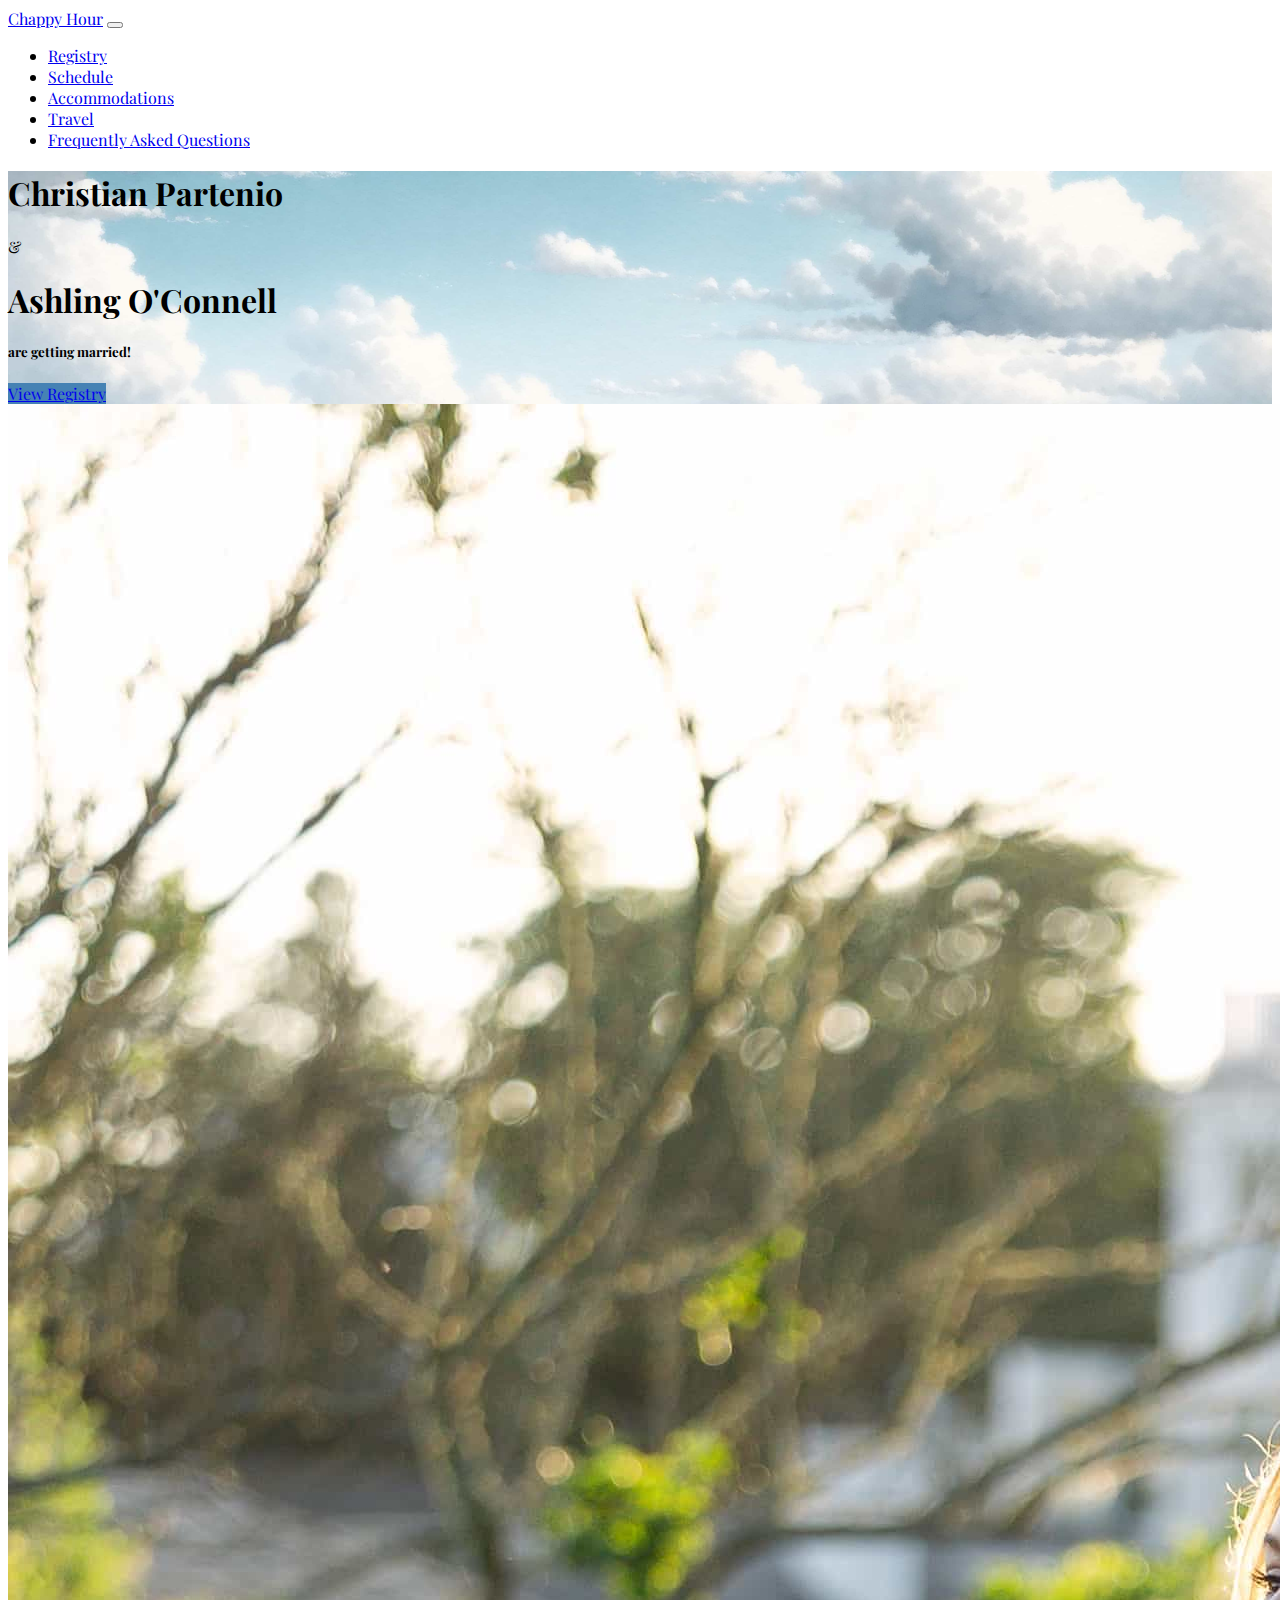
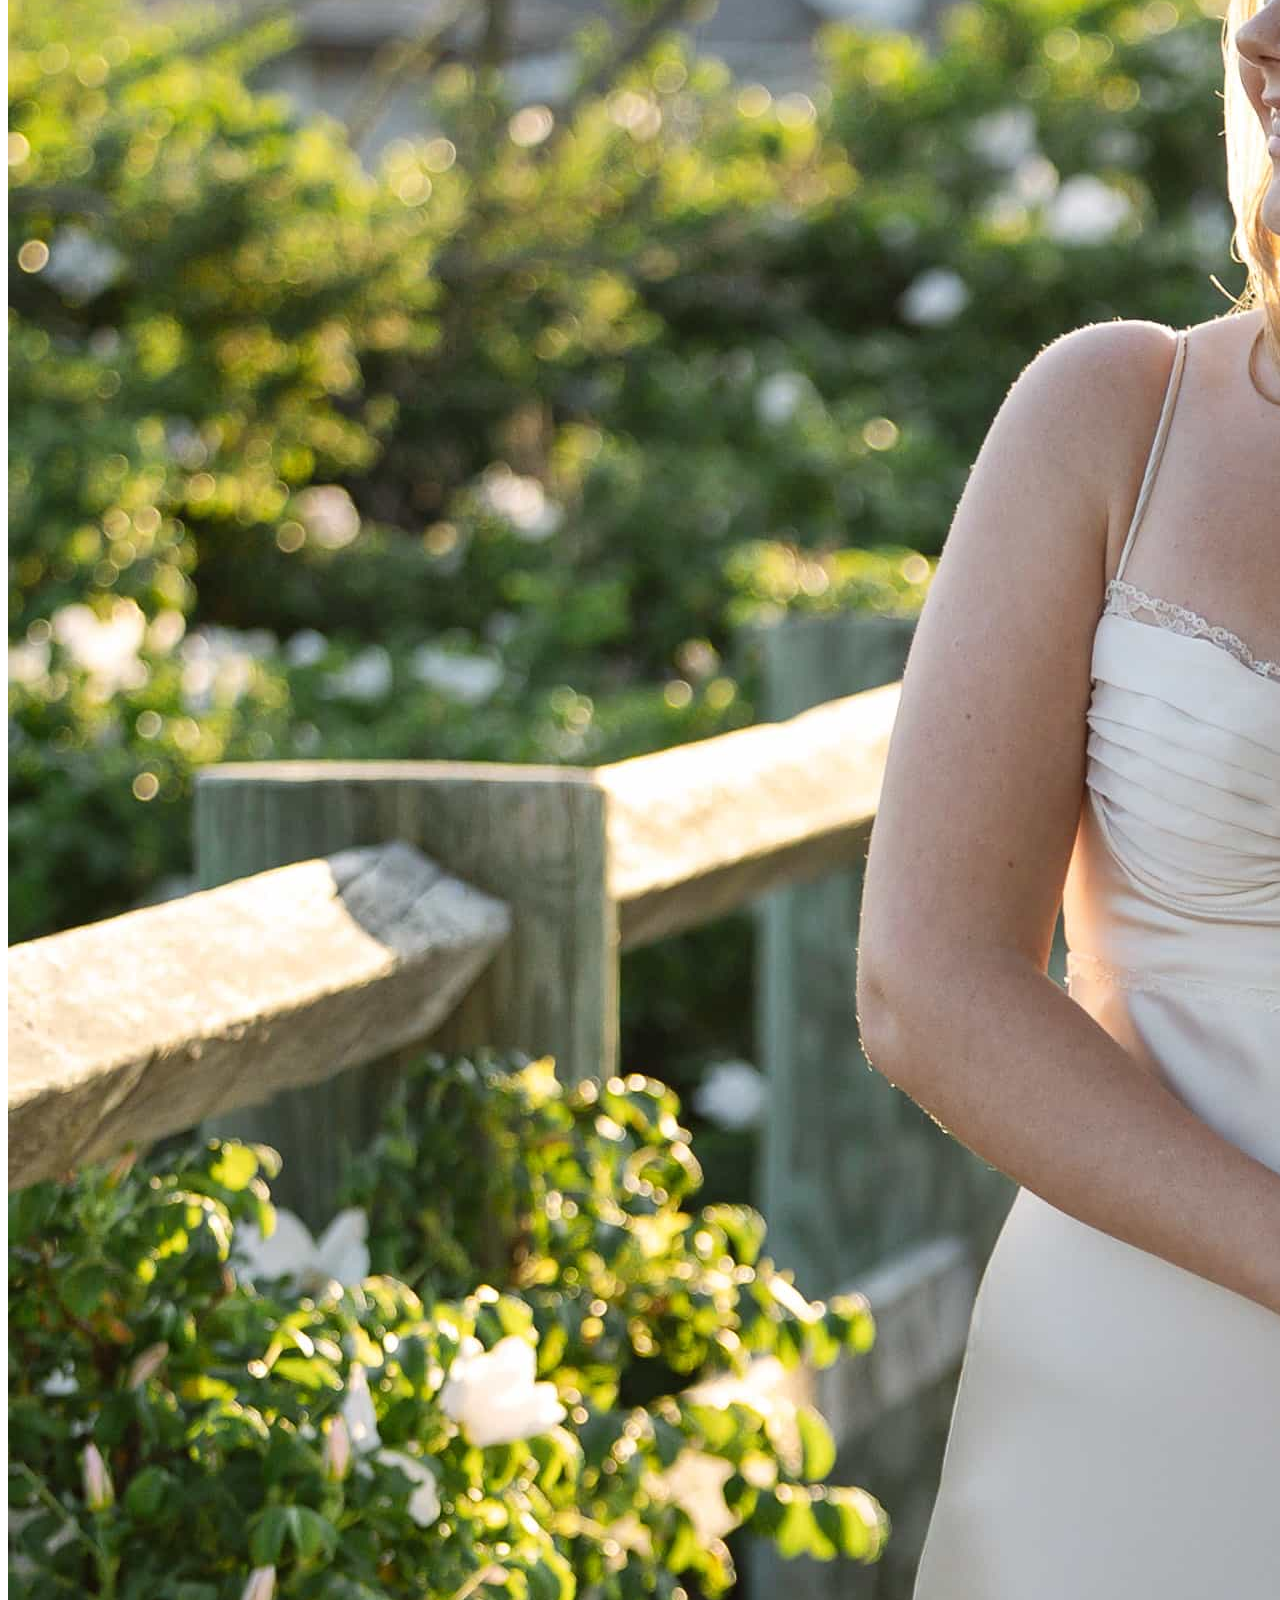
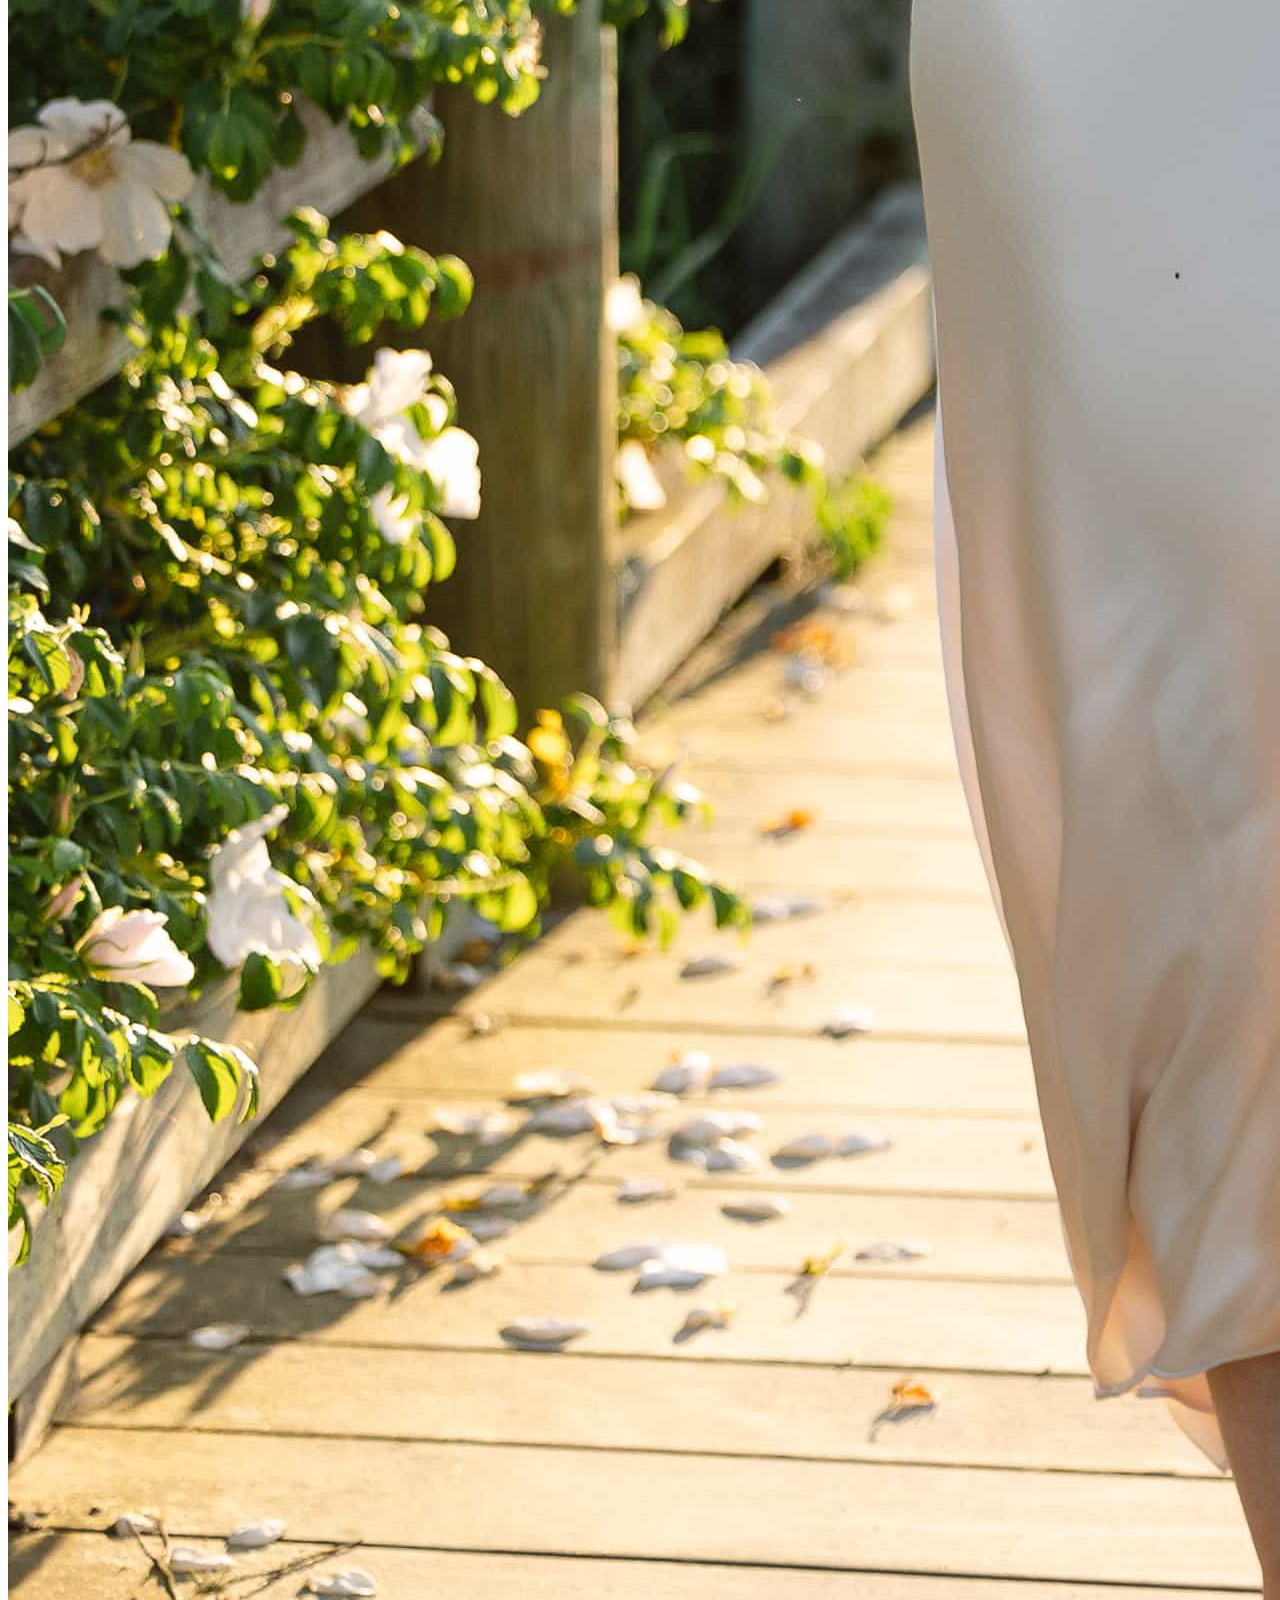
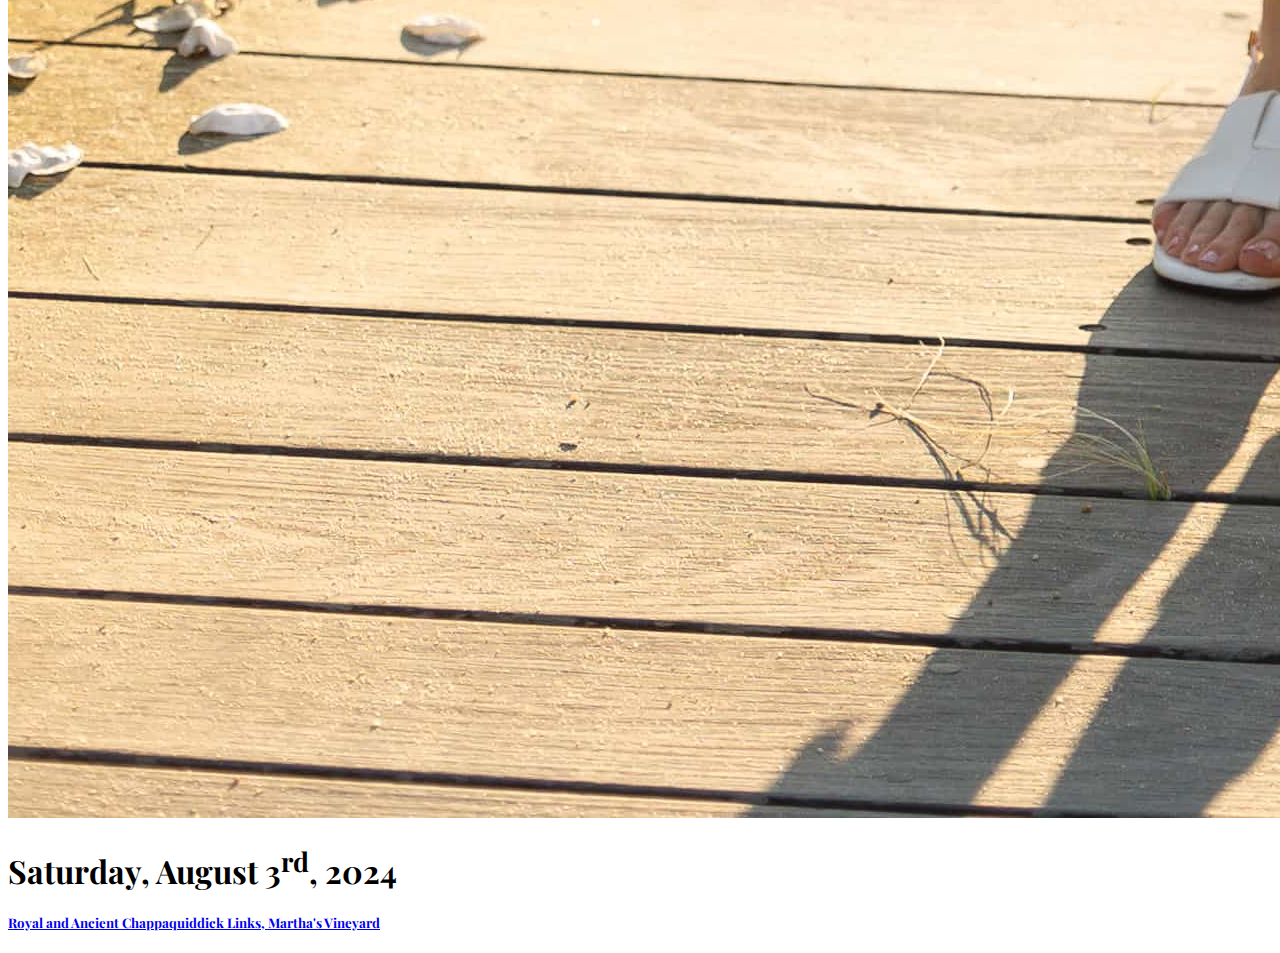
<file: ChappyHour/index.html>
<!doctype html>
<html lang="en">
  <head>
        <!-- Google tag (gtag.js) -->
    <script async src="https://www.googletagmanager.com/gtag/js?id=G-9T3DRK4JLZ"></script>
    <script>
      window.dataLayer = window.dataLayer || [];
      function gtag(){dataLayer.push(arguments);}
      gtag('js', new Date());

      gtag('config', 'G-9T3DRK4JLZ');
    </script>
    <meta charset="utf-8">
    
    <meta name="viewport" content="width=device-width, initial-scale=1">
    <title>Chappy Hour | Home</title>

    <link href="https://cdn.jsdelivr.net/npm/bootstrap@5.3.2/dist/css/bootstrap.min.css" rel="stylesheet" integrity="sha384-T3c6CoIi6uLrA9TneNEoa7RxnatzjcDSCmG1MXxSR1GAsXEV/Dwwykc2MPK8M2HN" crossorigin="anonymous">
    <!--Google Fonts-->
    <link rel="preconnect" href="https://fonts.googleapis.com">
    <link rel="preconnect" href="https://fonts.gstatic.com" crossorigin>
    <link href="https://fonts.googleapis.com/css2?family=Playfair+Display&display=swap" rel="stylesheet">
    <!--link to font css-->
    <link rel="stylesheet" href="static/css/styles.css">
    <!--testing to see if clour run still works after killing sql-->
  </head>
  <body>

    <nav class="navbar navbar-expand-lg bg-light sticky-top playfair">
      <div class="container-fluid">
      <a class="navbar-brand" href="index.html">Chappy Hour</a>
      <button class="navbar-toggler" type="button" data-bs-toggle="collapse" data-bs-target="#navbarNav" aria-controls="navbarNav" aria-expanded="false" aria-label="Toggle navigation">
          <span class="navbar-toggler-icon"></span>
      </button>
      <div class="collapse navbar-collapse" id="navbarNav">
          <ul class="navbar-nav">
            <li class="nav-item">
              <a class="nav-link" href="registry.html">Registry</a>
            </li>
            <li class="nav-item">
                <a class="nav-link" href="schedule.html">Schedule</a>
            </li>
            <li class="nav-item">
              <a class="nav-link" href="accommodations.html">Accommodations</a>
            </li>
            <li class="nav-item">
              <a class="nav-link" href="travel.html">Travel</a>
            </li>
            <li class="nav-item">
              <a class="nav-link" href="faq.html">Frequently Asked Questions</a>
            </li>
            </ul>
      </div>
      </div>
  </nav>
  <main>

        

            <div class="container-fluid waveBG text-center playfair">

                <div class="row justify-content-center pt-2 mb-2">
                    <div class="col-sm-6">
                        <div class="bg-light bg-opacity-50 rounded-2">
                            <h1 class="p-3 pb-1">Christian Partenio</h1> 
                            <p>&</p> 
                            <h1 class="p-3 pb-1 pt-0">Ashling O'Connell</h1>
                            <h5 class="p-1">are getting married!</h5>
                            <a href="registry.html" class="btn btn-primary mb-2">View Registry</a>
                        </div>
                    </div>
                </div>

                <div class="row justify-content-center mb-2">
                        <div class="col-sm-6">
                            <div class="bg-light bg-opacity-50 rounded-2">
                                    <img src="static/img/cpaoc_4.jpeg" class="img-thumbnail w-75 m-2" alt="Chris and Ash smiling on the beach">
                            </div>
                        </div>
                </div>

                <div class="row justify-content-center">
                    <div class="col-sm-6">
                        <div class="bg-light bg-opacity-50 rounded-2">
                            <h1 class="p-3 pb-1">Saturday, August 3<sup>rd</sup>, 2024</h1> 
                            <h5 class="p-3 pt-1">
                                <a href="https://royalchappy.com/" class="link-dark link-underline-opacity-25" target="_blank">Royal and Ancient Chappaquiddick Links, Martha's Vineyard</a>
                            </h5>
                        </div>
                    </div>
                </div>  

            </div>



    </main>

    <footer>
        <!-- Common footer content goes here -->
    </footer>

    <script src="https://cdn.jsdelivr.net/npm/bootstrap@5.3.2/dist/js/bootstrap.bundle.min.js" integrity="sha384-C6RzsynM9kWDrMNeT87bh95OGNyZPhcTNXj1NW7RuBCsyN/o0jlpcV8Qyq46cDfL" crossorigin="anonymous"></script>
  </body>
</html>
</file>
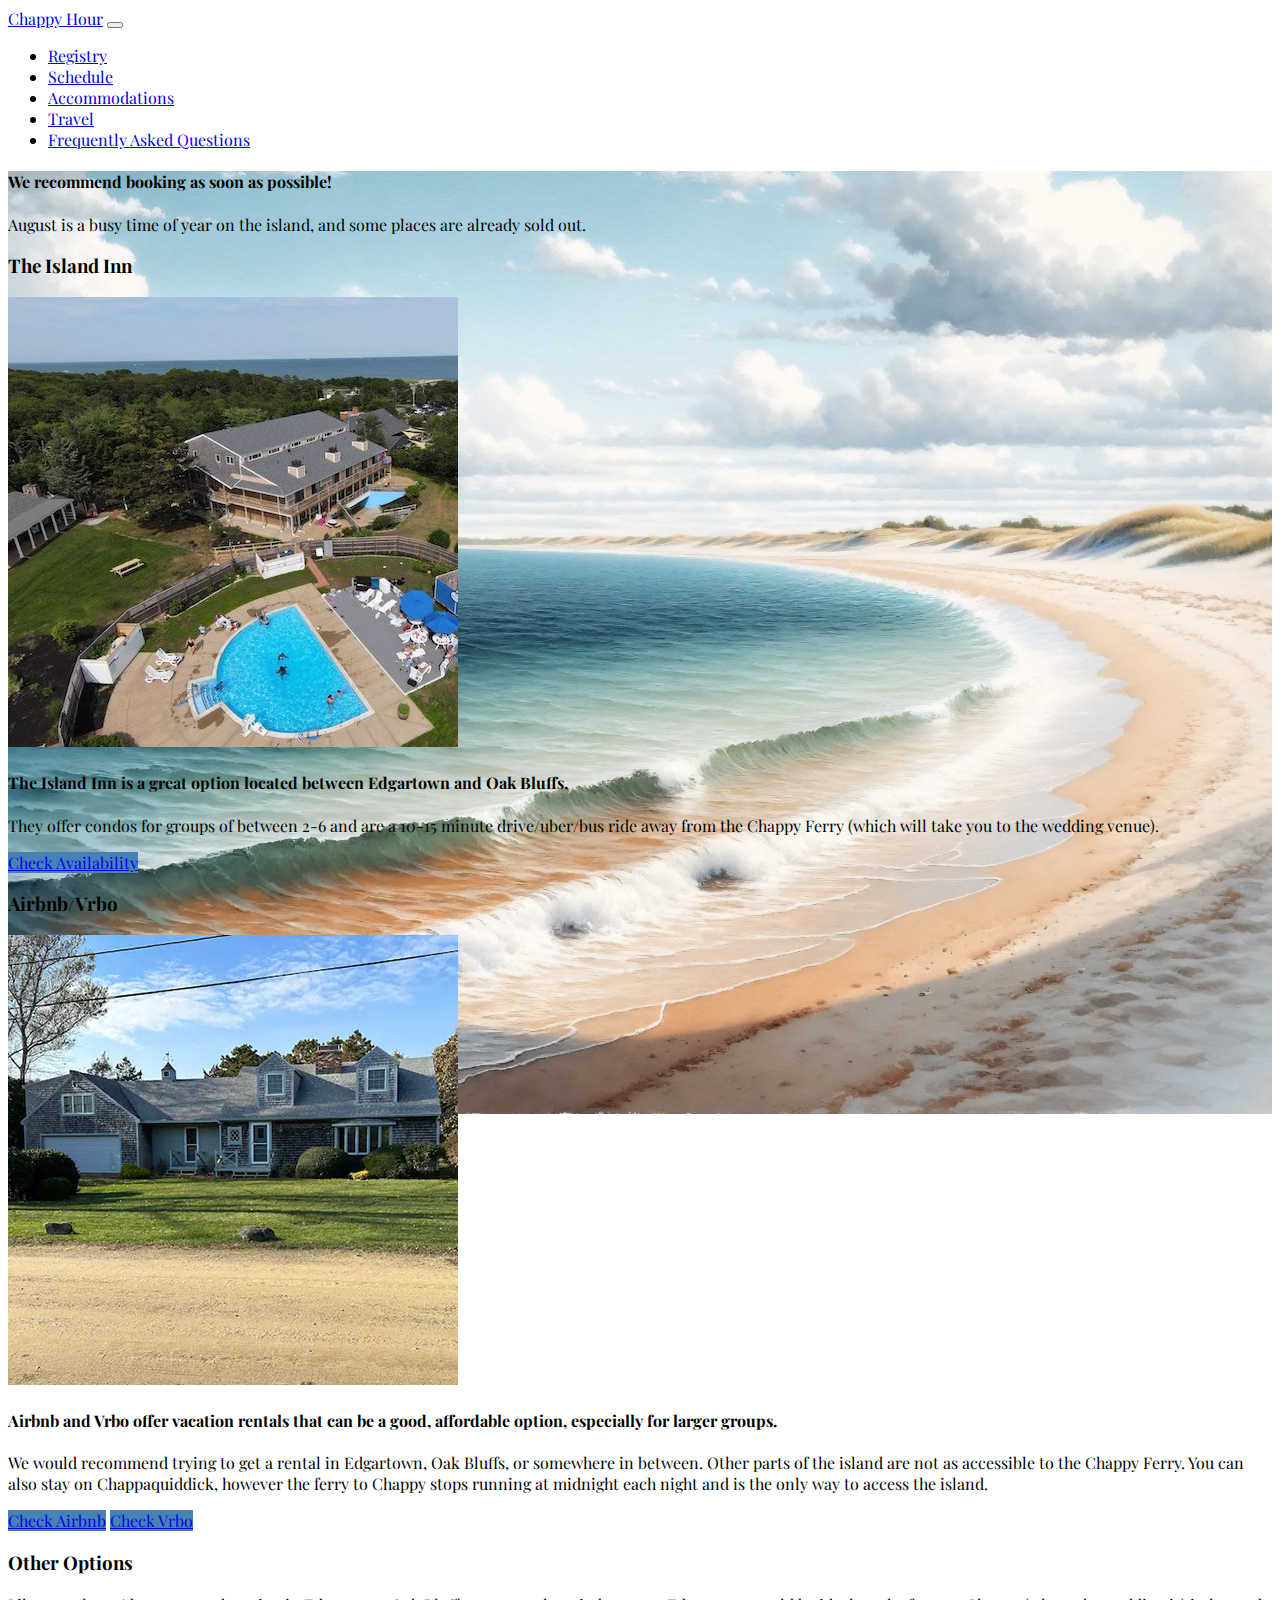
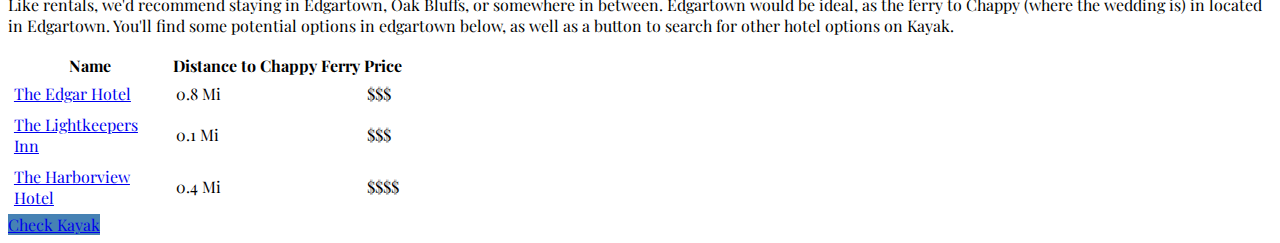
<file: ChappyHour/accommodations.html>
<!doctype html>
<html lang="en">
  <head>
        <!-- Google tag (gtag.js) -->
    <script async src="https://www.googletagmanager.com/gtag/js?id=G-9T3DRK4JLZ"></script>
    <script>
      window.dataLayer = window.dataLayer || [];
      function gtag(){dataLayer.push(arguments);}
      gtag('js', new Date());

      gtag('config', 'G-9T3DRK4JLZ');
    </script>
    <meta charset="utf-8">
    
    <meta name="viewport" content="width=device-width, initial-scale=1">
    <title>Chappy Hour | Accommodations</title>

    <link href="https://cdn.jsdelivr.net/npm/bootstrap@5.3.2/dist/css/bootstrap.min.css" rel="stylesheet" integrity="sha384-T3c6CoIi6uLrA9TneNEoa7RxnatzjcDSCmG1MXxSR1GAsXEV/Dwwykc2MPK8M2HN" crossorigin="anonymous">
    <!--Google Fonts-->
    <link rel="preconnect" href="https://fonts.googleapis.com">
    <link rel="preconnect" href="https://fonts.gstatic.com" crossorigin>
    <link href="https://fonts.googleapis.com/css2?family=Playfair+Display&display=swap" rel="stylesheet">
    <!--link to font css-->
    <link rel="stylesheet" href="static/css/styles.css">
    <!--testing to see if clour run still works after killing sql-->
  </head>
  <body>

    <nav class="navbar navbar-expand-lg bg-light sticky-top playfair">
      <div class="container-fluid">
      <a class="navbar-brand" href="index.html">Chappy Hour</a>
      <button class="navbar-toggler" type="button" data-bs-toggle="collapse" data-bs-target="#navbarNav" aria-controls="navbarNav" aria-expanded="false" aria-label="Toggle navigation">
          <span class="navbar-toggler-icon"></span>
      </button>
      <div class="collapse navbar-collapse" id="navbarNav">
          <ul class="navbar-nav">
            <li class="nav-item">
              <a class="nav-link" href="registry.html">Registry</a>
            </li>
            <li class="nav-item">
                <a class="nav-link" href="schedule.html">Schedule</a>
            </li>
            <li class="nav-item">
              <a class="nav-link" href="accommodations.html">Accommodations</a>
            </li>
            <li class="nav-item">
              <a class="nav-link" href="travel.html">Travel</a>
            </li>
            <li class="nav-item">
              <a class="nav-link" href="faq.html">Frequently Asked Questions</a>
            </li>
            </ul>
      </div>
      </div>
  </nav>
  <main>

        

<div class="container-fluid waveBG text-center playfair">
    <div class="row justify-content-center">
        <div class="col col-sm-6">

            <div class="card bg-light bg-opacity-75 mt-2 mb-2">
                <div class="card-body p-3 pt-2">
                    <h4 class="card-text"> 
                        We recommend booking as soon as possible!
                    </h4>
                    <p class="card-text">
                        August is a busy time of year on the island, and some places are already sold out.
                    </p>
                </div>
            </div>

            <div class="card bg-light bg-opacity-75 mt-2 mb-2">
                <h3 class="card-header">The Island Inn</h3>
                <div class="card-body p-4 pt-2">
                    <img src="static/img/islandInn.jpg" class="img-thumbnail rounded" alt="An aerial photo of The Island Inn">
                    </br>
                    <h4 class="card-text pt-3"> 
                        The Island Inn is a great option located between Edgartown and Oak Bluffs.
                    </h4>
                    <p class="card-text">
                        They offer condos for groups of between 2-6 and are a 10-15 minute drive/uber/bus ride away from the Chappy Ferry (which will take you to the wedding venue).
                    </p>
                </div>

                <div class="card-footer">
                    <a href="https://www.vacasa.com/search?arrival=08%2F01%2F2024&departure=08%2F04%2F2024&place=/usa/The-Island-Inn-MA/" class="btn btn-primary" target="_blank">Check Availability</a>
                </div>
            </div>

            <div class="card bg-light bg-opacity-75 mt-2 mb-2">
                <h3 class="card-header">Airbnb/Vrbo</h3>
                <div class="card-body p-4 pt-2">
                    <img src="static/img/airbnb.jpg" class="img-thumbnail rounded" alt="An aerial photo of The Island Inn">
                    </br>
                    <h4 class="card-text pt-3"> 
                        Airbnb and Vrbo offer vacation rentals that can be a good, affordable option, especially for larger groups.
                    </h4>
                    <p class="card-text">
                        We would recommend trying to get a rental in Edgartown, Oak Bluffs, or somewhere in between. Other parts of the island are not
                        as accessible to the Chappy Ferry. You can also stay on Chappaquiddick, however the ferry to Chappy stops running at midnight each night and
                        is the only way to access the island. 
                    </p>
                </div>

                <div class="card-footer">
                    <a href="https://www.airbnb.com/s/edgartown/homes?tab_id=home_tab&refinement_paths%5B%5D=%2Fhomes&flexible_trip_lengths%5B%5D=one_week&monthly_start_date=2024-02-01&monthly_length=3&price_filter_input_type=0&channel=EXPLORE&date_picker_type=calendar&checkin=2024-08-01&checkout=2024-08-04&adults=2&source=structured_search_input_header&search_type=filter_change&query=Edgartown%2C%20Massachusetts%2C%20United%20States&place_id=ChIJCwl0TNss5YkRM26oYIXLRl4&monthly_end_date=2024-05-01&price_filter_num_nights=2" class="btn btn-primary" target="_blank">Check Airbnb</a>
                    <a href="https://www.vrbo.com/search?adults=2&amenities=&children=&d1=2024-08-02&d2=2024-08-04&destination=Edgartown%2C%20Massachusetts%2C%20United%20States%20of%20America&endDate=2024-08-04&latLong=&mapBounds=&pwaDialog=&regionId=10752&semdtl=&sort=RECOMMENDED&startDate=2024-08-01&theme=&userIntent=" class="btn btn-primary" target="_blank">Check Vrbo</a>
                </div>
            </div>

            <div class="card bg-light bg-opacity-75 mt-2 mb-2">
                <h3 class="card-header">Other Options</h3>

                <div class="card-body text-start">

                    <p class="card-text text-center">
                        Like rentals, we'd recommend staying in Edgartown, Oak Bluffs, or somewhere in between. Edgartown would be ideal, as the ferry to Chappy (where the wedding is) in located in Edgartown. 
                        You'll find some potential options in edgartown below, as well as a button to search for other hotel options on Kayak. 
                    </p>

                    <table class="table table-striped">
                        <thead>
                          <tr>
                            <th scope="col">Name</th>
                            <th scope="col">Distance to Chappy Ferry</th>
                            <th scope="col">Price</th>
                          </tr>
                        </thead>
                        <tbody>
                          <tr>
                            <td><a href="https://www.choicehotels.com/massachusetts/edgartown/clarion-hotels/ma073/rates?h=jbcaje&adults=2&checkInDate=2024-08-01&checkOutDate=2024-08-04">The Edgar Hotel</a></td>
                            <td>0.8 Mi</td>
                            <td>$$$</td>
                          </tr>
                          <tr>
                            <td><a href="https://www.thelightkeepersinn.com/booking-availability?adults=2&arrival=2024-08-01&departure=2024-08-04&idHotel=53">The Lightkeepers Inn</a></td>
                            <td>0.1 Mi</td>
                            <td>$$$</td>
                          </tr>
                          <tr>
                            <td><a href="https://bookings.travelclick.com/113885?_ga=2.109592453.1612778113.1623094970-1219479897.1610556824&Adults=2&Children=0&DateIn=08/01/2024&DateOut=08/04/2024&domain=harborviewhotel.com&indentifier=&languageid=1&Rooms=0#/accommodation/room">The Harborview Hotel</a></td>
                            <td>0.4 Mi</td>
                            <td>$$$$</td>
                          </tr>
                        </tbody>
                      </table>

                      <div class="card-footer text-center">
                        <a href="https://www.kayak.com/hotels/Marthas-Vineyard-e2000658/2024-08-01/2024-08-04/2adults?sort=rank_a" class="btn btn-primary" target="_blank">Check Kayak</a>
                    </div>

                </div>
            </div>

        </div>
    </div>
</div>  


    </main>

    <footer>
        <!-- Common footer content goes here -->
    </footer>

    <script src="https://cdn.jsdelivr.net/npm/bootstrap@5.3.2/dist/js/bootstrap.bundle.min.js" integrity="sha384-C6RzsynM9kWDrMNeT87bh95OGNyZPhcTNXj1NW7RuBCsyN/o0jlpcV8Qyq46cDfL" crossorigin="anonymous"></script>
  </body>
</html>
</file>
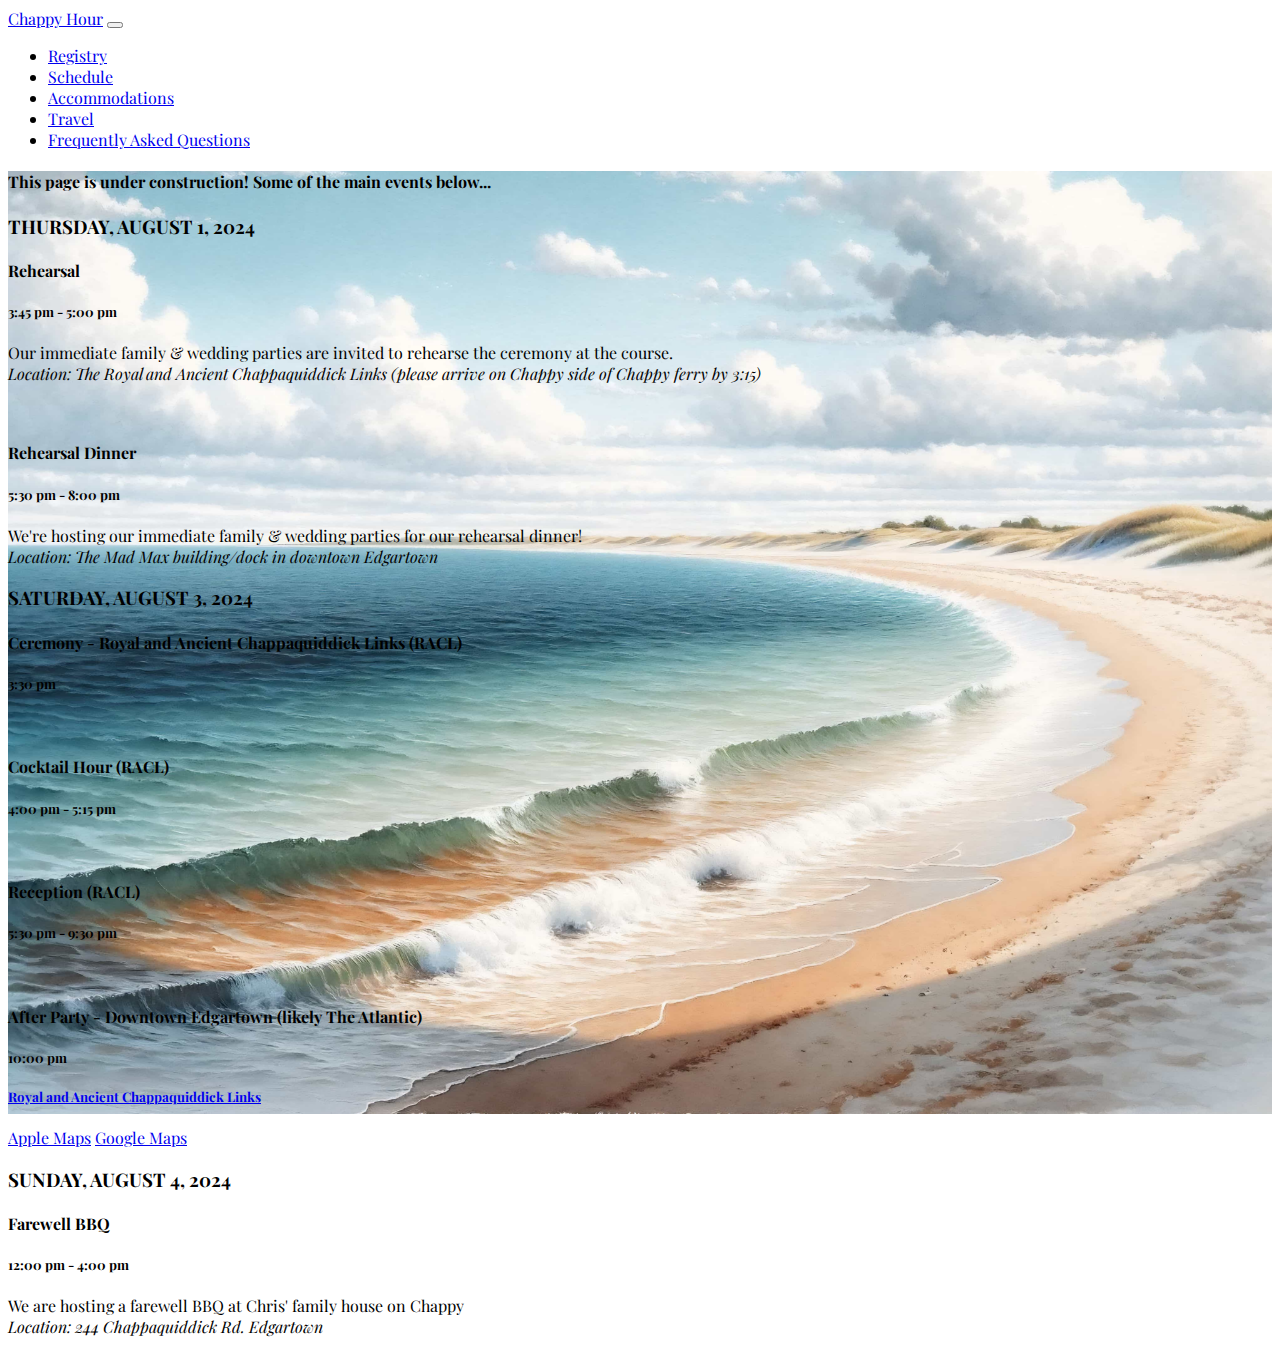
<file: ChappyHour/schedule.html>
<!doctype html>
<html lang="en">
  <head>
        <!-- Google tag (gtag.js) -->
    <script async src="https://www.googletagmanager.com/gtag/js?id=G-9T3DRK4JLZ"></script>
    <script>
      window.dataLayer = window.dataLayer || [];
      function gtag(){dataLayer.push(arguments);}
      gtag('js', new Date());

      gtag('config', 'G-9T3DRK4JLZ');
    </script>
    <meta charset="utf-8">
    
    <meta name="viewport" content="width=device-width, initial-scale=1">
    <title>Chappy Hour | Schedule</title>

    <link href="https://cdn.jsdelivr.net/npm/bootstrap@5.3.2/dist/css/bootstrap.min.css" rel="stylesheet" integrity="sha384-T3c6CoIi6uLrA9TneNEoa7RxnatzjcDSCmG1MXxSR1GAsXEV/Dwwykc2MPK8M2HN" crossorigin="anonymous">
    <!--Google Fonts-->
    <link rel="preconnect" href="https://fonts.googleapis.com">
    <link rel="preconnect" href="https://fonts.gstatic.com" crossorigin>
    <link href="https://fonts.googleapis.com/css2?family=Playfair+Display&display=swap" rel="stylesheet">
    <!--link to font css-->
    <link rel="stylesheet" href="static/css/styles.css">
    <!--testing to see if clour run still works after killing sql-->
  </head>
  <body>

    <nav class="navbar navbar-expand-lg bg-light sticky-top playfair">
      <div class="container-fluid">
      <a class="navbar-brand" href="index.html">Chappy Hour</a>
      <button class="navbar-toggler" type="button" data-bs-toggle="collapse" data-bs-target="#navbarNav" aria-controls="navbarNav" aria-expanded="false" aria-label="Toggle navigation">
          <span class="navbar-toggler-icon"></span>
      </button>
      <div class="collapse navbar-collapse" id="navbarNav">
          <ul class="navbar-nav">
            <li class="nav-item">
              <a class="nav-link" href="registry.html">Registry</a>
            </li>
            <li class="nav-item">
                <a class="nav-link" href="schedule.html">Schedule</a>
            </li>
            <li class="nav-item">
              <a class="nav-link" href="accommodations.html">Accommodations</a>
            </li>
            <li class="nav-item">
              <a class="nav-link" href="travel.html">Travel</a>
            </li>
            <li class="nav-item">
              <a class="nav-link" href="faq.html">Frequently Asked Questions</a>
            </li>
            </ul>
      </div>
      </div>
  </nav>
  <main>

        
<div class="container-fluid waveBG text-center playfair">
    <div class="row justify-content-center">
        <div class="col col-sm-6">

            <div class="card bg-light bg-opacity-75 mt-2 mb-2">
                <div class="card-body p-3 pt-2">
                    <h4 class="card-text"> 
                        This page is under construction! Some of the main events below...
                    </h4>
                </div>
            </div>

            <div class="card bg-light bg-opacity-75 mt-2 mb-2">
                <h3 class="card-header">THURSDAY, AUGUST 1, 2024</h3>
                <div class="card-body p-4">
                <h4 class="card-title">Rehearsal</h4>
                <h5 class="card-title">3:45 pm - 5:00 pm</h5>
                <p class="card-text">Our immediate family & wedding parties are invited to rehearse the ceremony at the course.
                </br><em>Location: The Royal and Ancient Chappaquiddick Links (please arrive on Chappy side of Chappy ferry by 3:15)</em></p>
                </br>
                <h4 class="card-title">Rehearsal Dinner</h4>
                <h5 class="card-title">5:30 pm - 8:00 pm</h5>
                <p class="card-text">We're hosting our immediate family & wedding parties for our rehearsal dinner! 
                </br><em>Location: The Mad Max building/dock in downtown Edgartown</em></p>
                <!-- <a href="#" class="btn btn-secondary">Go somewhere</a> -->
                </div>
            </div>

            <div class="card bg-light bg-opacity-75 mt-2 mb-2">
                <h3 class="card-header">SATURDAY, AUGUST 3, 2024</h3>
                <div class="card-body p-4">
                <h4 class="card-title"><stong>Ceremony - Royal and Ancient Chappaquiddick Links (RACL)</stong></h4>
                    <h5 class="card-title">3:30 pm</h5>
                </br>

                <h4 class="card-title"><stong>Cocktail Hour (RACL)</stong></h4>
                    <h5 class="card-title">4:00 pm - 5:15 pm</h5>
                </br>

                <h4 class="card-title"><stong>Reception (RACL)</stong></h4>
                    <h5 class="card-title">5:30 pm - 9:30 pm</h5>
                </br>

                <h4 class="card-title"><stong>After Party - Downtown Edgartown (likely The Atlantic)</stong></h4>
                    <h5 class="card-title">10:00 pm</h5>
                </div>
                <div class="card-footer">
                    <h5 class="pb-2">
                        <a href="https://royalchappy.com/" class="link-dark link-underline-opacity-25" target="_blank">Royal and Ancient Chappaquiddick Links</a>
                    </h5>
                    <a href="https://maps.apple.com/?address=35%20N%20Neck%20Rd,%20Edgartown,%20MA%2002539,%20United%20States&auid=4414328834807831041&ll=41.392558,-70.476624&lsp=9902&q=Royal%20And%20Ancient%20Chappaquiddick%20Links" class="btn btn-secondary mb-2" target="_blank">Apple Maps</a> 
                    <a href="https://maps.app.goo.gl/p1nVhtGTmu1HLJRa9" class="btn btn-secondary mb-2" target="_blank">Google Maps</a> 
                </div>
                <!--TODO, add after party-->
            </div>

            <div class="card bg-light bg-opacity-75 mt-2 mb-2">
                <h3 class="card-header">SUNDAY, AUGUST 4, 2024</h3>
                <div class="card-body p-4">
                <h4 class="card-title">Farewell BBQ</h4>
                <h5 class="card-title">12:00 pm - 4:00 pm</h5>
                <p class="card-text">We are hosting a farewell BBQ at Chris' family house on Chappy
                </br>
                <em>Location: 244 Chappaquiddick Rd. Edgartown</em></p>
                </div>
            </div>

        </div>
    </div>
</div>


    </main>

    <footer>
        <!-- Common footer content goes here -->
    </footer>

    <script src="https://cdn.jsdelivr.net/npm/bootstrap@5.3.2/dist/js/bootstrap.bundle.min.js" integrity="sha384-C6RzsynM9kWDrMNeT87bh95OGNyZPhcTNXj1NW7RuBCsyN/o0jlpcV8Qyq46cDfL" crossorigin="anonymous"></script>
  </body>
</html>
</file>
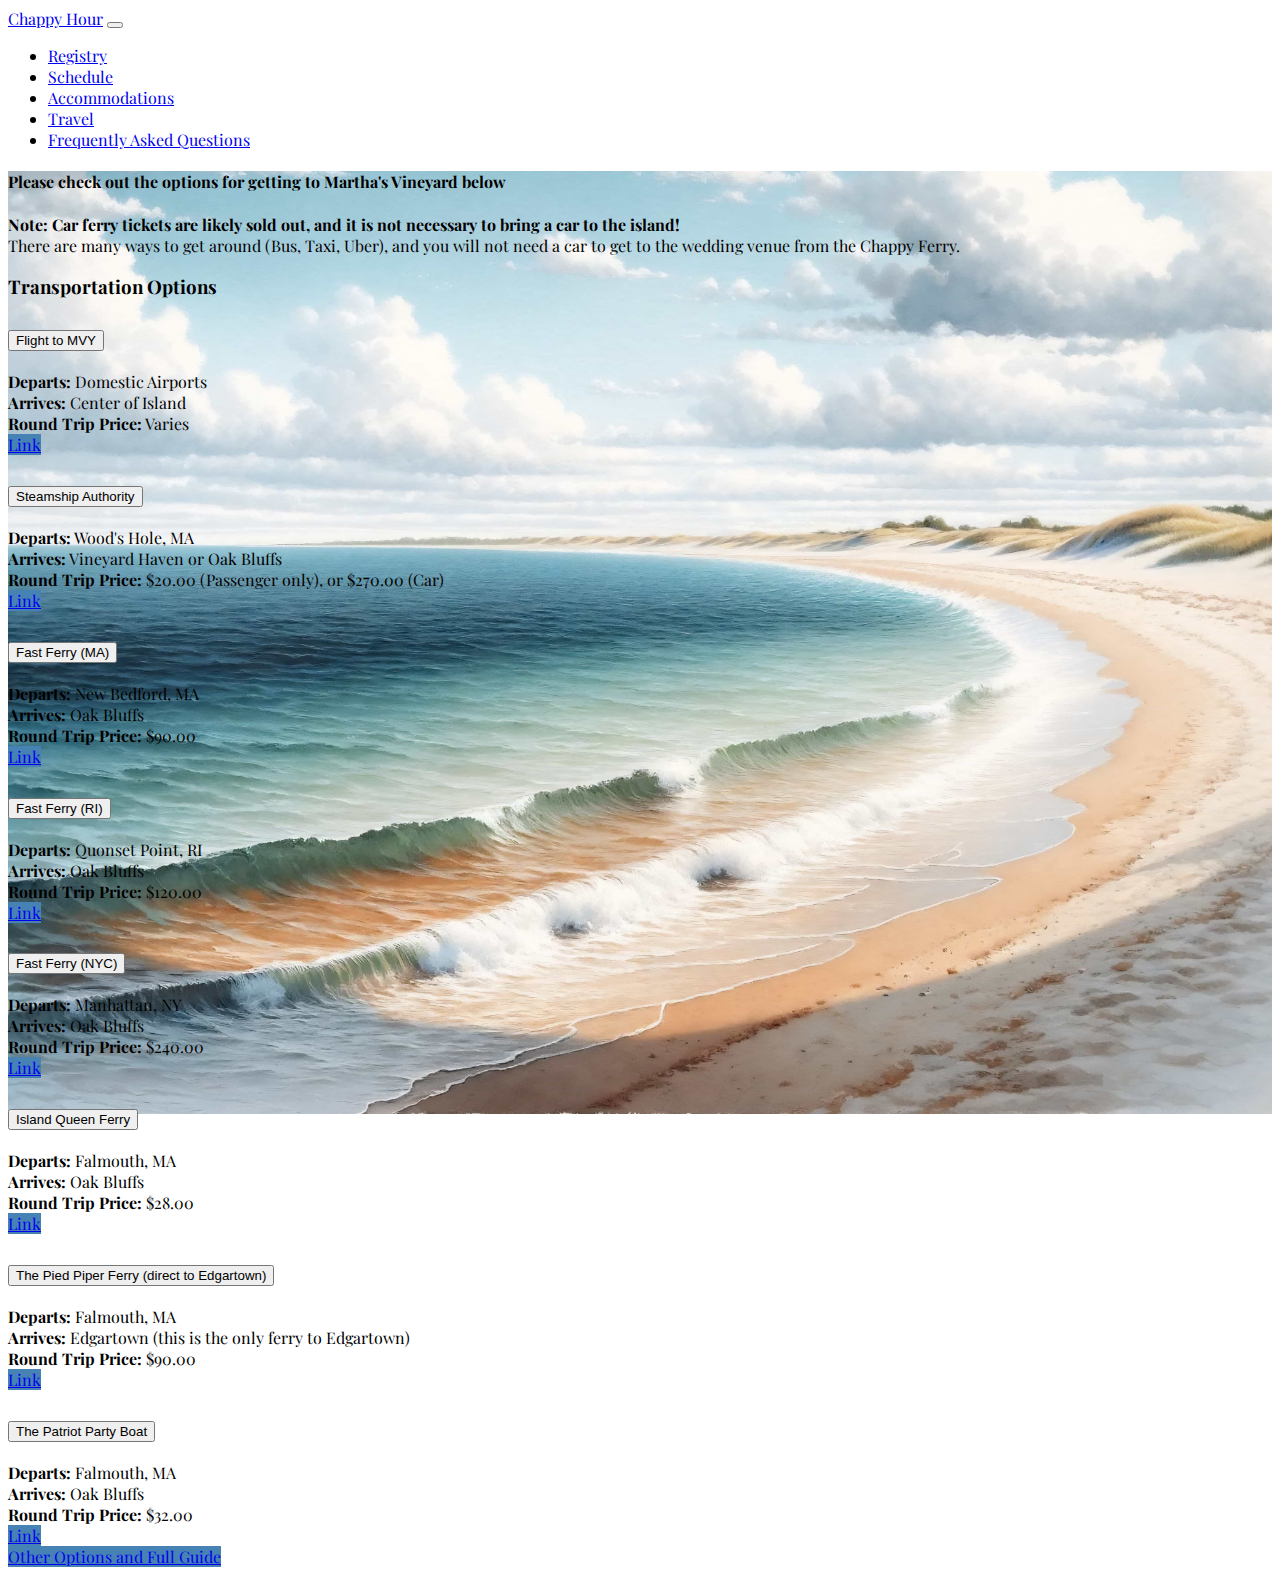
<file: ChappyHour/travel.html>
<!doctype html>
<html lang="en">
  <head>
        <!-- Google tag (gtag.js) -->
    <script async src="https://www.googletagmanager.com/gtag/js?id=G-9T3DRK4JLZ"></script>
    <script>
      window.dataLayer = window.dataLayer || [];
      function gtag(){dataLayer.push(arguments);}
      gtag('js', new Date());

      gtag('config', 'G-9T3DRK4JLZ');
    </script>
    <meta charset="utf-8">
    
    <meta name="viewport" content="width=device-width, initial-scale=1">
    <title>Chappy Hour | Travel</title>

    <link href="https://cdn.jsdelivr.net/npm/bootstrap@5.3.2/dist/css/bootstrap.min.css" rel="stylesheet" integrity="sha384-T3c6CoIi6uLrA9TneNEoa7RxnatzjcDSCmG1MXxSR1GAsXEV/Dwwykc2MPK8M2HN" crossorigin="anonymous">
    <!--Google Fonts-->
    <link rel="preconnect" href="https://fonts.googleapis.com">
    <link rel="preconnect" href="https://fonts.gstatic.com" crossorigin>
    <link href="https://fonts.googleapis.com/css2?family=Playfair+Display&display=swap" rel="stylesheet">
    <!--link to font css-->
    <link rel="stylesheet" href="static/css/styles.css">
    <!--testing to see if clour run still works after killing sql-->
  </head>
  <body>

    <nav class="navbar navbar-expand-lg bg-light sticky-top playfair">
      <div class="container-fluid">
      <a class="navbar-brand" href="index.html">Chappy Hour</a>
      <button class="navbar-toggler" type="button" data-bs-toggle="collapse" data-bs-target="#navbarNav" aria-controls="navbarNav" aria-expanded="false" aria-label="Toggle navigation">
          <span class="navbar-toggler-icon"></span>
      </button>
      <div class="collapse navbar-collapse" id="navbarNav">
          <ul class="navbar-nav">
            <li class="nav-item">
              <a class="nav-link" href="registry.html">Registry</a>
            </li>
            <li class="nav-item">
                <a class="nav-link" href="schedule.html">Schedule</a>
            </li>
            <li class="nav-item">
              <a class="nav-link" href="accommodations.html">Accommodations</a>
            </li>
            <li class="nav-item">
              <a class="nav-link" href="travel.html">Travel</a>
            </li>
            <li class="nav-item">
              <a class="nav-link" href="faq.html">Frequently Asked Questions</a>
            </li>
            </ul>
      </div>
      </div>
  </nav>
  <main>

        
<div class="container-fluid waveBG text-center playfair">
    <div class="row justify-content-center">
        <div class="col col-sm-6">

            <div class="card bg-light bg-opacity-75 mt-2 mb-2">
                <div class="card-body p-3 pt-2">
                    <h4 class="card-text"> 
                        Please check out the options for getting to Martha's Vineyard below
                    </h4>
                    <p class="card-text">
                        <strong>Note: Car ferry tickets are likely sold out, and it is not necessary to bring a car to the island! </strong>
                    </br>There are many ways to get around (Bus, Taxi, Uber), and you will not need a car to get to the wedding venue from the Chappy Ferry.
                    </p>
                </div>
            </div>

            <div class="card bg-light bg-opacity-75 mt-2 mb-2">
                <h3 class="card-header">Transportation Options</h3>

                <div class="card-body text-start">

                      <div class="accordion" id="accordionExample">

                        <div class="accordion-item">
                          <h2 class="accordion-header">
                            <button class="accordion-button" type="button" data-bs-toggle="collapse" data-bs-target="#collapseOne" aria-expanded="true" aria-controls="collapseOne">
                                Flight to MVY
                            </button>
                          </h2>
                          <div id="collapseOne" class="accordion-collapse collapse show" data-bs-parent="#accordionExample">
                            <div class="accordion-body">
                              <strong>Departs:</strong> Domestic Airports <br>
                              <strong>Arrives:</strong> Center of Island <br>
                              <strong>Round Trip Price:</strong> Varies <br>
                              <div class="text-center mt-2">
                              <a href="https://www.google.com/travel/flights?q=mvy%20flights&ved=0CAEQ__kHahcKEwiYl_We1eOEAxUAAAAAHQAAAAAQBg&tcfs=EjcKCC9tLzBndHJnEhFNYXJ0aGEncyBWaW5leWFyZBoYCgoyMDI0LTA4LTA4EgoyMDI0LTA4LTEyIhgKCjIwMjQtMDgtMDgSCjIwMjQtMDgtMTJSBGABeAE" class="btn btn-primary" target="_blank">Link</a>
                            </div>
                            </div>
                          </div>
                        </div>

                        <div class="accordion-item">
                            <h2 class="accordion-header">
                              <button class="accordion-button collapsed" type="button" data-bs-toggle="collapse" data-bs-target="#collapseTwo" aria-expanded="false" aria-controls="collapseTwo">
                                  Steamship Authority
                              </button>
                            </h2>
                            <div id="collapseTwo" class="accordion-collapse collapse" data-bs-parent="#accordionExample">
                              <div class="accordion-body">
                                <strong>Departs:</strong> Wood's Hole, MA <br>
                                <strong>Arrives:</strong> Vineyard Haven or Oak Bluffs <br>
                                <strong>Round Trip Price:</strong> $20.00 (Passenger only), or $270.00 (Car) <br>
                                <div class="text-center mt-2">
                                <a href="https://www.steamshipauthority.com/" class="btn btn-primary" target="_blank">Link</a>
                              </div>
                              </div>
                            </div>
                          </div>

                          <div class="accordion-item">
                            <h2 class="accordion-header">
                              <button class="accordion-button collapsed" type="button" data-bs-toggle="collapse" data-bs-target="#collapseThree" aria-expanded="true" aria-controls="collapseThree">
                                Fast Ferry (MA)
                              </button>
                            </h2>
                            <div id="collapseThree" class="accordion-collapse collapse" data-bs-parent="#accordionExample">
                              <div class="accordion-body">
                                <strong>Departs:</strong> New Bedford, MA <br>
                                <strong>Arrives:</strong> Oak Bluffs <br>
                                <strong>Round Trip Price:</strong> $90.00 <br>
                                <div class="text-center mt-2">
                                <a href="https://seastreak.com/ferry-routes-and-schedules/between-new-bedford-marthas-vineyard-ma/" class="btn btn-primary" target="_blank">Link</a>
                              </div>
                              </div>
                            </div>
                          </div>

                          <div class="accordion-item">
                            <h2 class="accordion-header">
                              <button class="accordion-button collapsed" type="button" data-bs-toggle="collapse" data-bs-target="#collapseFour" aria-expanded="true" aria-controls="collapseFour">
                                Fast Ferry (RI)
                              </button>
                            </h2>
                            <div id="collapseFour" class="accordion-collapse collapse" data-bs-parent="#accordionExample">
                              <div class="accordion-body">
                                <strong>Departs:</strong> Quonset Point, RI <br>
                                <strong>Arrives:</strong> Oak Bluffs <br>
                                <strong>Round Trip Price:</strong> $120.00 <br>
                                <div class="text-center mt-2">
                                <a href="https://www.fastferry.com/" class="btn btn-primary" target="_blank">Link</a>
                              </div>
                              </div>
                            </div>
                          </div>

                          <div class="accordion-item">
                            <h2 class="accordion-header">
                              <button class="accordion-button collapsed" type="button" data-bs-toggle="collapse" data-bs-target="#collapseFive" aria-expanded="true" aria-controls="collapseFive">
                                Fast Ferry (NYC)
                              </button>
                            </h2>
                            <div id="collapseFive" class="accordion-collapse collapse" data-bs-parent="#accordionExample">
                              <div class="accordion-body">
                                <strong>Departs:</strong> Manhattan, NY <br>
                                <strong>Arrives:</strong> Oak Bluffs <br>
                                <strong>Round Trip Price:</strong> $240.00 <br>
                                <div class="text-center mt-2">
                                <a href="https://seastreak.com/daytrips-and-getaways/marthas-vineyard/" class="btn btn-primary" target="_blank">Link</a>
                              </div>
                              </div>
                            </div>
                          </div>

                          <div class="accordion-item">
                            <h2 class="accordion-header">
                              <button class="accordion-button collapsed" type="button" data-bs-toggle="collapse" data-bs-target="#collapseSix" aria-expanded="true" aria-controls="collapseSix">
                                Island Queen Ferry
                              </button>
                            </h2>
                            <div id="collapseSix" class="accordion-collapse collapse" data-bs-parent="#accordionExample">
                              <div class="accordion-body">
                                <strong>Departs:</strong> Falmouth, MA <br>
                                <strong>Arrives:</strong> Oak Bluffs <br>
                                <strong>Round Trip Price:</strong> $28.00 <br>
                                <div class="text-center mt-2">
                                <a href="https://islandqueen.com/fares/" class="btn btn-primary" target="_blank">Link</a>
                              </div>
                              </div>
                            </div>
                          </div>

                          <div class="accordion-item">
                            <h2 class="accordion-header">
                              <button class="accordion-button collapsed" type="button" data-bs-toggle="collapse" data-bs-target="#collapseSeven" aria-expanded="true" aria-controls="collapseSeven">
                                The Pied Piper Ferry (direct to Edgartown)
                              </button>
                            </h2>
                            <div id="collapseSeven" class="accordion-collapse collapse" data-bs-parent="#accordionExample">
                              <div class="accordion-body">
                                <strong>Departs:</strong> Falmouth, MA <br>
                                <strong>Arrives:</strong> Edgartown (this is the only ferry to Edgartown) <br>
                                <strong>Round Trip Price:</strong> $90.00 <br>
                                <div class="text-center mt-2">
                                <a href="https://falmouthedgartownferry.com/" class="btn btn-primary" target="_blank">Link</a>
                              </div>
                              </div>
                            </div>
                          </div>

                          <div class="accordion-item">
                            <h2 class="accordion-header">
                              <button class="accordion-button collapsed" type="button" data-bs-toggle="collapse" data-bs-target="#collapseEight" aria-expanded="true" aria-controls="collapseEight">
                                The Patriot Party Boat
                              </button>
                            </h2>
                            <div id="collapseEight" class="accordion-collapse collapse" data-bs-parent="#accordionExample">
                              <div class="accordion-body">
                                <strong>Departs:</strong> Falmouth, MA <br>
                                <strong>Arrives:</strong> Oak Bluffs <br>
                                <strong>Round Trip Price:</strong> $32.00 <br>
                                <div class="text-center mt-2">
                                <a href="https://www.patriotpartyboats.com/water-shuttle/" class="btn btn-primary" target="_blank">Link</a>
                              </div>
                              </div>
                            </div>
                          </div>



                      <div class="card-footer text-center">
                        <a href="https://gomarthasvineyard.com/traveling-marthas-vineyard" class="btn btn-primary" target="_blank">Other Options and Full Guide</a>
                    </div>

                </div>
            </div>

        </div>
    </div>
</div>  


    </main>

    <footer>
        <!-- Common footer content goes here -->
    </footer>

    <script src="https://cdn.jsdelivr.net/npm/bootstrap@5.3.2/dist/js/bootstrap.bundle.min.js" integrity="sha384-C6RzsynM9kWDrMNeT87bh95OGNyZPhcTNXj1NW7RuBCsyN/o0jlpcV8Qyq46cDfL" crossorigin="anonymous"></script>
  </body>
</html>
</file>
<file: ChappyHour/static/css/styles.css>
.playfair {
    font-family: 'Playfair Display', serif;
}

.waveBG {
    min-height: 100vh;
    background-image: url('../img/waves2.jpg');
    background-size: cover;
    background-repeat: no-repeat;
    background-attachment: fixed;
  }

  .table td {
    padding: 1%;
  }

  .btn-primary, .btn-primary:hover, .btn-primary:active, .btn-primary:visited {
    background-color: #4682B4 !important;
}
</file>
